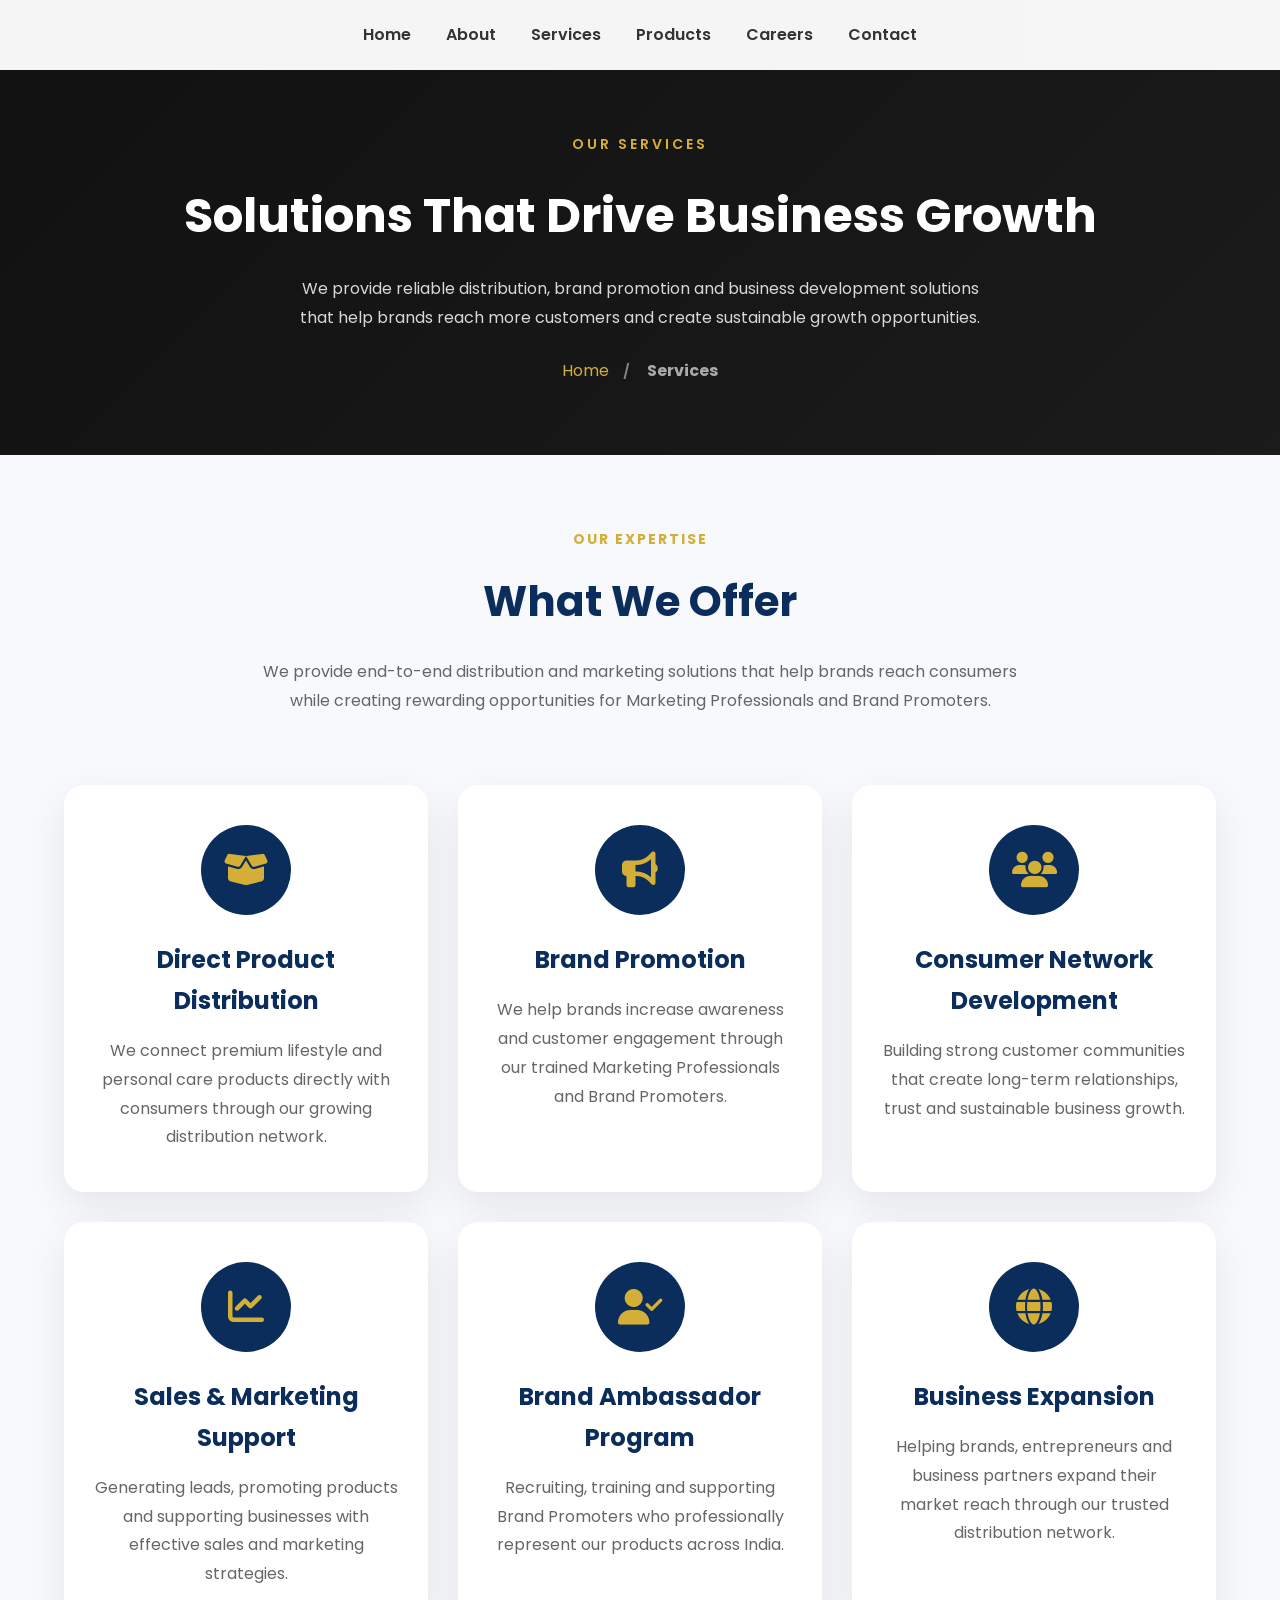
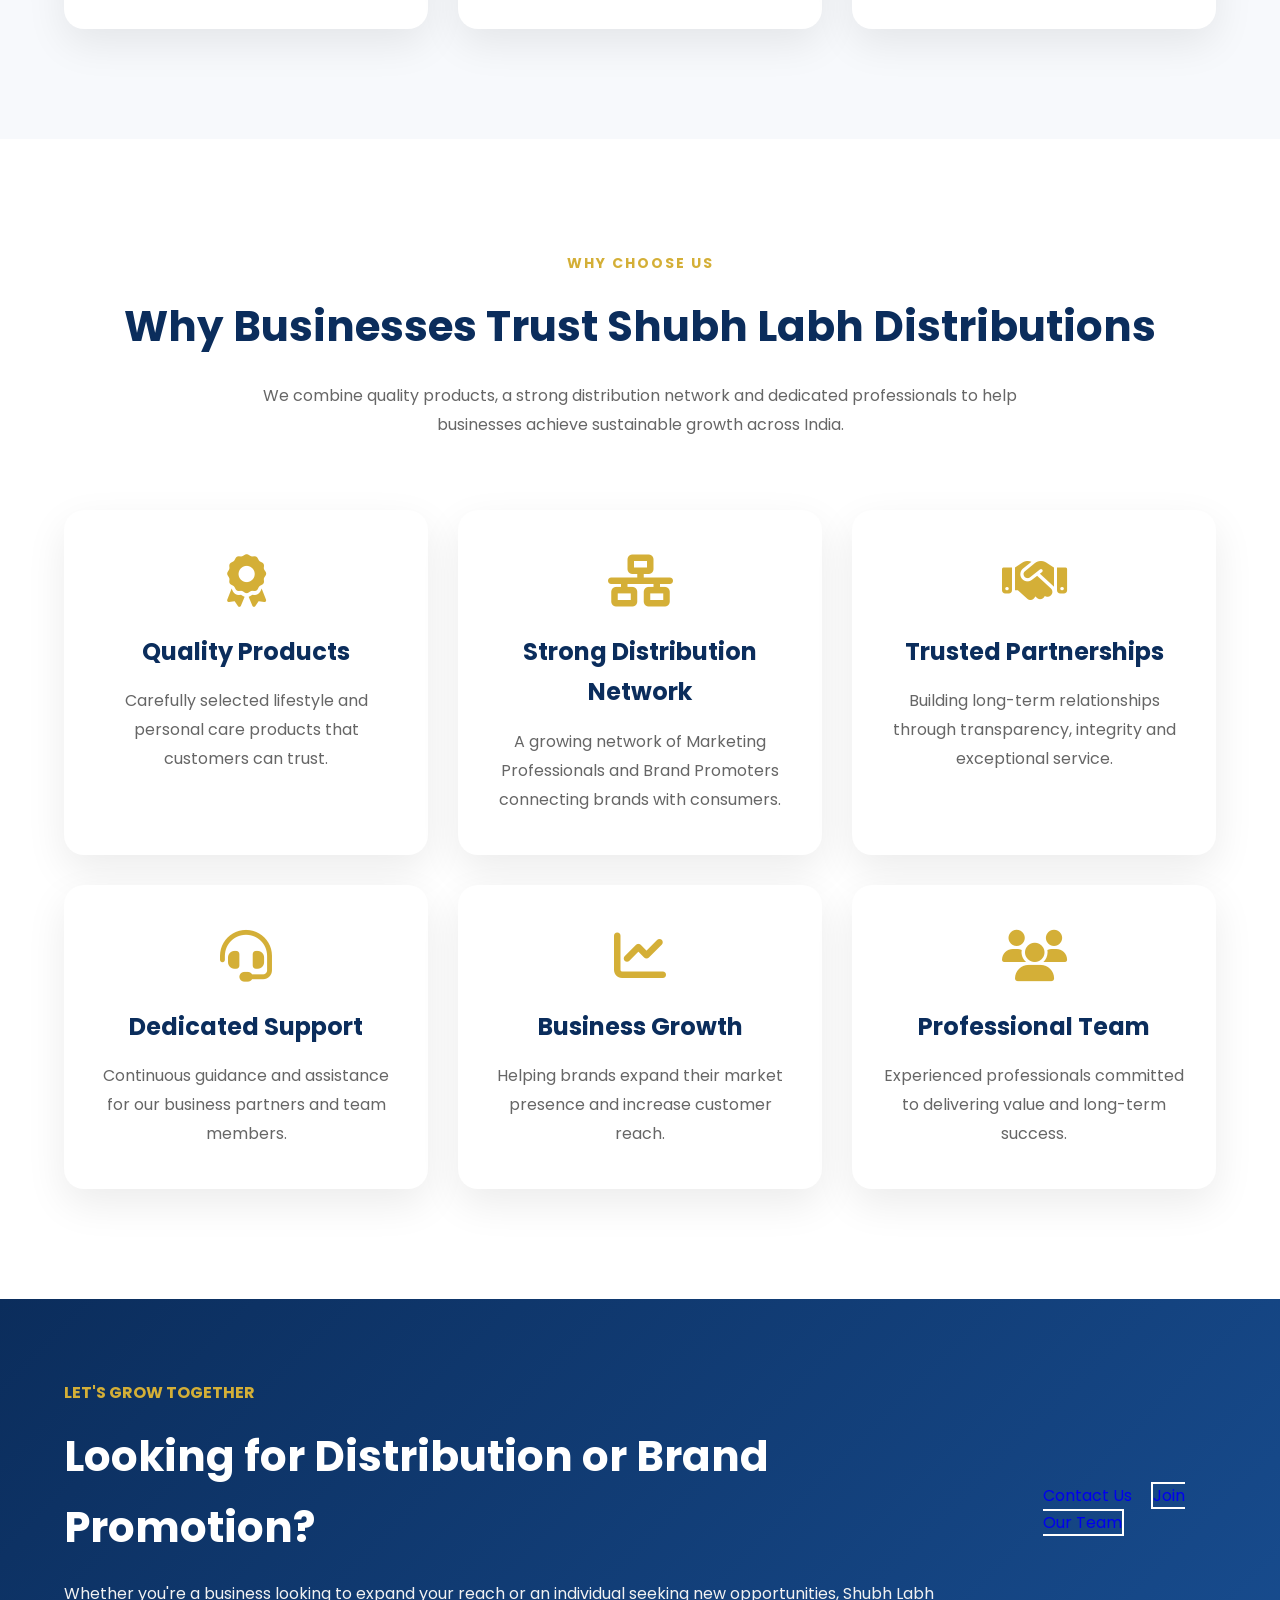
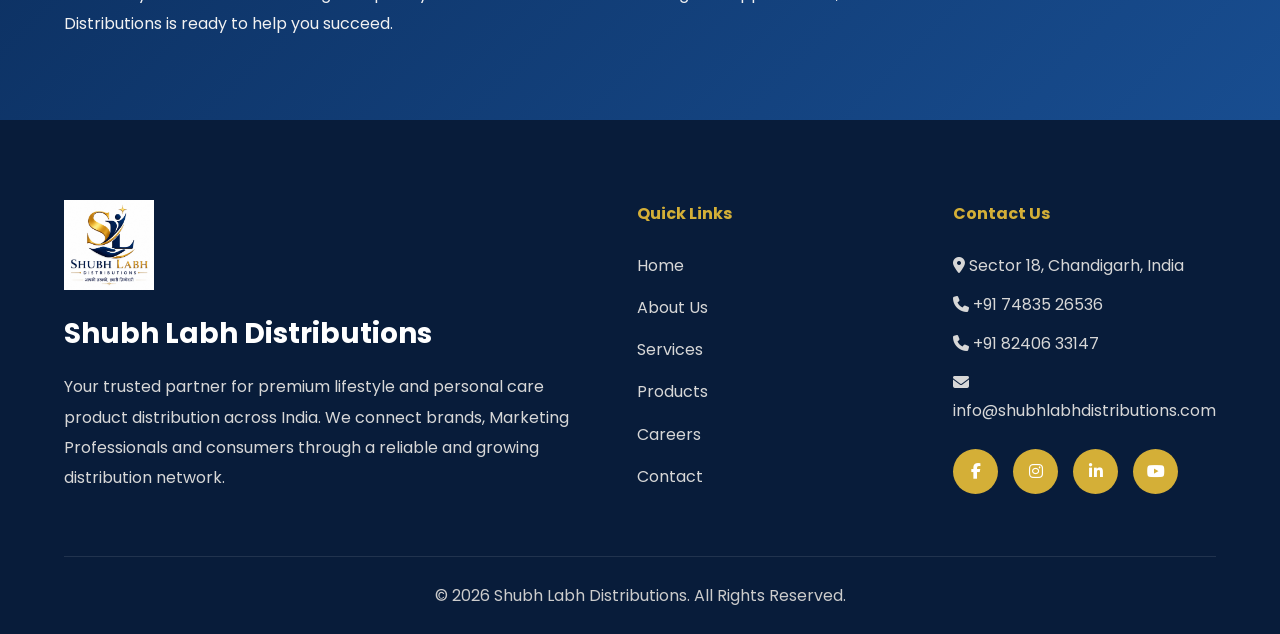
<file: services.html>
<!DOCTYPE html>
<html lang="en">

<head>

<meta charset="UTF-8">
<meta name="viewport" content="width=device-width, initial-scale=1.0">

<title>Our Services | Shubh Labh Distributions</title>

<link rel="stylesheet" href="style.css">

<link rel="stylesheet"
href="https://cdnjs.cloudflare.com/ajax/libs/font-awesome/6.5.2/css/all.min.css">

</head>

<body>

<header id="header">

<div class="container">

<nav class="navbar">

    <!--<a href="index.html" class="logo">
        <img src="logo.png" alt="Shubh Labh Logo">

        <div class="logo-text">
            <h2>SHUBH LABH</h2>
            <span>DISTRIBUTIONS</span>
        </div>
    </a>-->

    <!-- Hamburger Button -->
    <div class="menu-toggle" id="menu-toggle">
        <i class="fas fa-bars"></i>
    </div>

    <!-- Navigation -->
    <ul class="nav-links" id="nav-links">

        <li><a href="index.html">Home</a></li>
        <li><a href="about.html">About</a></li>
        <li><a class="active" href="services.html">Services</a></li>
        <li><a href="products.html">Products</a></li>
        <li><a href="careers.html">Careers</a></li>
        <li><a href="contact.html">Contact</a></li>

    </ul>

</nav>



</div>



</header>


<!-- ================= PAGE BANNER ================= -->

<section class="page-banner">

    <div class="container">

        <div class="page-banner-content">

            <span>OUR SERVICES</span>

            <h1>Solutions That Drive Business Growth</h1>

            <p>
                We provide reliable distribution, brand promotion and business
                development solutions that help brands reach more customers
                and create sustainable growth opportunities.
            </p>

            <div class="breadcrumb">

                <a href="index.html">Home</a>

                <span>/</span>

                <strong>Services</strong>

            </div>

        </div>

    </div>

</section>


<!-- ================= OUR SERVICES ================= -->

<section class="services">

<div class="container">

<div class="section-heading">

<span>OUR EXPERTISE</span>

<h2>What We Offer</h2>

<p>

We provide end-to-end distribution and marketing solutions that help
brands reach consumers while creating rewarding opportunities for
Marketing Professionals and Brand Promoters.

</p>

</div>

<div class="services-grid">

<!-- Service 1 -->

<div class="service-card">

<i class="fas fa-box-open"></i>

<h3>Direct Product Distribution</h3>

<p>

We connect premium lifestyle and personal care products directly with
consumers through our growing distribution network.

</p>

</div>

<!-- Service 2 -->

<div class="service-card">

<i class="fas fa-bullhorn"></i>

<h3>Brand Promotion</h3>

<p>

We help brands increase awareness and customer engagement through our
trained Marketing Professionals and Brand Promoters.

</p>

</div>

<!-- Service 3 -->

<div class="service-card">

<i class="fas fa-users"></i>

<h3>Consumer Network Development</h3>

<p>

Building strong customer communities that create long-term relationships,
trust and sustainable business growth.

</p>

</div>

<!-- Service 4 -->

<div class="service-card">

<i class="fas fa-chart-line"></i>

<h3>Sales & Marketing Support</h3>

<p>

Generating leads, promoting products and supporting businesses with
effective sales and marketing strategies.

</p>

</div>

<!-- Service 5 -->

<div class="service-card">

<i class="fas fa-user-check"></i>

<h3>Brand Ambassador Program</h3>

<p>

Recruiting, training and supporting Brand Promoters who professionally
represent our products across India.

</p>

</div>

<!-- Service 6 -->

<div class="service-card">

<i class="fas fa-globe"></i>

<h3>Business Expansion</h3>

<p>

Helping brands, entrepreneurs and business partners expand their market
reach through our trusted distribution network.

</p>

</div>

</div>

</div>

</section>

<!-- ================= WHY CHOOSE OUR SERVICES ================= -->

<section class="why-choose">

    <div class="container">

        <div class="section-heading">

            <span>WHY CHOOSE US</span>

            <h2>Why Businesses Trust Shubh Labh Distributions</h2>

            <p>
                We combine quality products, a strong distribution network and
                dedicated professionals to help businesses achieve sustainable
                growth across India.
            </p>

        </div>

        <div class="why-grid">

            <div class="why-card">

                <i class="fas fa-award"></i>

                <h3>Quality Products</h3>

                <p>
                    Carefully selected lifestyle and personal care products
                    that customers can trust.
                </p>

            </div>

            <div class="why-card">

                <i class="fas fa-network-wired"></i>

                <h3>Strong Distribution Network</h3>

                <p>
                    A growing network of Marketing Professionals and Brand
                    Promoters connecting brands with consumers.
                </p>

            </div>

            <div class="why-card">

                <i class="fas fa-handshake"></i>

                <h3>Trusted Partnerships</h3>

                <p>
                    Building long-term relationships through transparency,
                    integrity and exceptional service.
                </p>

            </div>

            <div class="why-card">

                <i class="fas fa-headset"></i>

                <h3>Dedicated Support</h3>

                <p>
                    Continuous guidance and assistance for our business
                    partners and team members.
                </p>

            </div>

            <div class="why-card">

                <i class="fas fa-chart-line"></i>

                <h3>Business Growth</h3>

                <p>
                    Helping brands expand their market presence and increase
                    customer reach.
                </p>

            </div>

            <div class="why-card">

                <i class="fas fa-users"></i>

                <h3>Professional Team</h3>

                <p>
                    Experienced professionals committed to delivering value
                    and long-term success.
                </p>

            </div>

        </div>

    </div>

</section>

<!-- ================= CALL TO ACTION ================= -->

<section class="contact-banner">

    <div class="container contact-banner-content">

        <div>

            <span style="color:#D4AF37;font-weight:700;">
                LET'S GROW TOGETHER
            </span>

            <h2>Looking for Distribution or Brand Promotion?</h2>

            <p>
                Whether you're a business looking to expand your reach or an
                individual seeking new opportunities, Shubh Labh Distributions
                is ready to help you succeed.
            </p>

        </div>

        <div>

            <a href="contact.html" class="btn-primary">
                Contact Us
            </a>

            <a href="careers.html" class="btn-secondary">
                Join Our Team
            </a>

        </div>

    </div>

</section>

<!-- ================= FOOTER ================= -->

<footer>

    <div class="container">

        <div class="footer-grid">

            <!-- Company -->

            <div class="footer-about">

                <img src="logo.png" alt="Shubh Labh Logo">

                <h3>Shubh Labh Distributions</h3>

                <p>

                    Your trusted partner for premium lifestyle and personal care
                    product distribution across India. We connect brands,
                    Marketing Professionals and consumers through a reliable
                    and growing distribution network.

                </p>

            </div>

            <!-- Quick Links -->

            <div>

                <h4>Quick Links</h4>

                <ul>

                    <li><a href="index.html">Home</a></li>

                    <li><a href="about.html">About Us</a></li>

                    <li><a href="services.html">Services</a></li>

                    <li><a href="products.html">Products</a></li>

                    <li><a href="careers.html">Careers</a></li>

                    <li><a href="contact.html">Contact</a></li>

                </ul>

            </div>

            <!-- Contact -->

            <div>

                <h4>Contact Us</h4>

                <p>

                    <i class="fas fa-map-marker-alt"></i>

                    Sector 18, Chandigarh, India

                </p>

                <p>

                    <i class="fas fa-phone"></i>

                    +91 74835 26536

                </p>

                <p>

                    <i class="fas fa-phone"></i>

                    +91 82406 33147

                </p>

                <p>

                    <i class="fas fa-envelope"></i>

                    info@shubhlabhdistributions.com

                </p>

                <div class="social-icons">

                    <a href="#"><i class="fab fa-facebook-f"></i></a>

                    <a href="#"><i class="fab fa-instagram"></i></a>

                    <a href="#"><i class="fab fa-linkedin-in"></i></a>

                    <a href="#"><i class="fab fa-youtube"></i></a>

                </div>

            </div>

        </div>

        <div class="footer-bottom">

            <p>

                © 2026 Shubh Labh Distributions. All Rights Reserved.

            </p>

        </div>

    </div>

</footer>

<button id="topBtn">

    <i class="fas fa-arrow-up"></i>

</button>

<script src="script.js"></script>

</body>

</html>
</file>
<file: style.css>
/* ==========================================
   SHUBH LABH DISTRIBUTIONS
   
========================================== */

@import url('https://fonts.googleapis.com/css2?family=Poppins:wght@300;400;500;600;700;800&display=swap');

*{
    margin:0;
    padding:0;
    box-sizing:border-box;
}

html{
    scroll-behavior:smooth;
}

body{
    font-family:'Poppins',sans-serif;
    color:#333;
    background:#fff;
    overflow-x:hidden;
    line-height:1.7;
}

img{
    max-width:100%;
    display:block;
}

a{
    text-decoration:none;
}

ul{
    list-style:none;
}

.container{
    width:90%;
    max-width:1280px;
    margin:auto;
}

/*=========================================
HEADER
=========================================*/

header{

    position: fixed;

    top: 0;

    left: 0;

    width: 100%;

    height: 70px;

    background: rgba(255,255,255,.96);

    z-index: 1000;
    }

header.scrolled{
    background: #ffffff;
    box-shadow: 0 5px 20px rgba(0,0,0,.1);
}

.navbar{

    display:flex;

    justify-content:center;

    align-items:center;

    height:70px;
    }

.logo{
    display:flex;
    align-items:center;
    gap:15px;
}

.logo img{
    height:65px;
}

.logo-text h2{
    font-size:28px;
    color:#ffffff;
    font-weight:700;
    line-height:1;
}

.logo-text span{
    color:#D4AF37;
    font-size:12px;
    letter-spacing:2px;
}

header.scrolled .logo-text h2{
    color:#0B2D5C;
}

/* Navigation */

.nav-links{

    display:flex;

    gap:35px;

    list-style:none;

    margin:0;

    padding:0;
}

.nav-links li{
    list-style:none;
}

.nav-links a{
    color:#333;

    font-weight:600;
    
    transition:.3s;
}

header.scrolled .nav-links a{
    color:#0B2D5C;
}

.nav-links a:hover,

.nav-links a.active{

    color:#c58b3a;

}

/* Login Button */

.login-btn{
    background:#D4AF37;
    color:#fff !important;
    padding:12px 28px;
    border-radius:40px;
}

.login-btn:hover{
    background:#0B2D5C;
}

/* Hamburger */

.menu-toggle{
    display:none;
    font-size:30px;
    cursor:pointer;
    color:#ffffff;
}

header.scrolled .menu-toggle{
    color:#0B2D5C;
}

/*==============================
MOBILE MENU
==============================*/

@media(max-width:768px){

.navbar{
    height:80px;
}

.menu-toggle{
    display:block;
    position:fixed;
    top:24px;
    right:20px;
    z-index:10002;
}

.nav-links{
    position:fixed;
    top:0;
    right:-100%;
    width:100%;
    height:100vh;
    background:#0B2D5C;
    flex-direction:column;
    justify-content:center;
    align-items:center;
    gap:28px;
    transition:.4s;
    margin:0;
    z-index:10001;
}

.nav-links.active{
    right:0;
}

.nav-links a{
    color:#ffffff;
    font-size:24px;
}

header.scrolled .nav-links a{
    color:#ffffff;
}

header.scrolled .nav-links a:hover,
header.scrolled .nav-links a.active{
    color:#D4AF37;
}

.login-btn{
    width:220px;
    text-align:center;
}

}

/*=========================================
HERO CAROUSEL
=========================================*/

.hero-slider{
    position: relative;
    min-height: 100vh;
    margin-top: 70px;

    height: calc(100vh - 70px); /* Pushes slider below fixed header */
    overflow: hidden;
}

.slide{
    position:absolute;
    inset:0;
    opacity:0;
    visibility:hidden;
    transition:opacity .8s ease;
}

.slide.active{
    opacity:1;
    visibility:visible;
}


.hero-overlay{
    position:absolute;
    inset:0;
    background:rgba(0,0,0,.45);
}

.hero-content{
    position:absolute;
    top:50%;
    left:8%;
    transform:translateY(-50%);
    color:#fff;
    max-width:650px;
    z-index:2;
}

.hero-content span{
    display:block;
    color:#D4AF37;
    font-size:18px;
    letter-spacing:3px;
    font-weight:600;
    margin-bottom:15px;
}

.hero-content h1{
    font-size:64px;
    line-height:1.2;
    margin-bottom:20px;
}

.hero-content p{
    font-size:20px;
    line-height:1.8;
    margin-bottom:35px;
}

.hero-buttons{
    display:flex;
    gap:20px;
    flex-wrap:wrap;
}

.prev,
.next{
    position:absolute;
    top:50%;
    transform:translateY(-50%);
    width:55px;
    height:55px;
    border-radius:50%;
    background:rgba(255,255,255,.20);
    display:flex;
    justify-content:center;
    align-items:center;
    color:#fff;
    cursor:pointer;
    transition:.3s;
    z-index:5;
}

.prev{
    left:25px;
}

.next{
    right:25px;
}

.prev:hover,
.next:hover{
    background:#D4AF37;
}

.dots{
    position:absolute;
    bottom:30px;
    left:50%;
    transform:translateX(-50%);
    display:flex;
    gap:12px;
    z-index:5;
}

.dot{
    width:12px;
    height:12px;
    border-radius:50%;
    background:#fff;
    cursor:pointer;
    transition:.3s;
}

.dot.active{
    background:#D4AF37;
}

/* Mobile */

@media (max-width:768px){

.hero-slider{
    height:auto;
    aspect-ratio:16/9;
}

.hero-content{
    left:20px;
    right:20px;
    text-align:center;
    max-width:100%;
}

.hero-content h1{
    font-size:36px;
}

.hero-content p{
    font-size:16px;
}

.hero-buttons{
    justify-content:center;
}

.hero-buttons a{
    width:260px;
}

.prev,
.next{
    display:none;
}

}

/*=========================================
SECTION HEADINGS
=========================================*/

section{
    padding:80px 0;
}

.section-heading{
    text-align:center;
    margin-bottom:70px;
}

.section-heading span{
    display:inline-block;
    color:#D4AF37;
    font-size:14px;
    font-weight:700;
    letter-spacing:2px;
    text-transform:uppercase;
    margin-bottom:15px;
}

.section-heading h2{
    font-size:42px;
    color:#0B2D5C;
    margin-bottom:20px;
}

.section-heading p{
    max-width:760px;
    margin:auto;
    color:#666;
    line-height:1.8;
}

/*=========================================
ABOUT
=========================================*/

.about{
    background:#ffffff;
}

.about-wrapper{
    display:grid;
    grid-template-columns:1fr 1fr;
    gap:70px;
    align-items:center;
}

.about-image img{
    width:100%;
    border-radius:20px;
    box-shadow:0 20px 60px rgba(0,0,0,.12);
}

.about-content h3{
    font-size:34px;
    color:#0B2D5C;
    margin-bottom:20px;
}

.about-content p{
    color:#666;
    line-height:1.9;
    margin-bottom:25px;
}

.about-content .btn-primary{
    margin-bottom:40px;
}

.about-features{
    display:grid;
    grid-template-columns:repeat(2,1fr);
    gap:20px;
}

.feature-item{
    display:flex;
    gap:18px;
    padding:25px;
    background:#fff;
    border-radius:18px;
    box-shadow:0 12px 35px rgba(0,0,0,.08);
    transition:.3s;
}

.feature-item:hover{
    transform:translateY(-8px);
}

.feature-item i{
    width:60px;
    height:60px;
    background:#D4AF37;
    color:#fff;
    display:flex;
    justify-content:center;
    align-items:center;
    border-radius:50%;
    font-size:24px;
}

.feature-item h4{
    color:#0B2D5C;
    margin-bottom:8px;
}

.feature-item p{
    margin:0;
    font-size:15px;
}

/*=========================================
HOW IT WORKS
=========================================*/

.how-we-work{
    background:#F7F9FC;
}

.process-grid{
    display:grid;
    grid-template-columns:repeat(4,1fr);
    gap:30px;
}

.process-card{
    background:#fff;
    padding:40px 30px;
    border-radius:20px;
    text-align:center;
    position:relative;
    box-shadow:0 15px 40px rgba(0,0,0,.08);
    transition:.3s;
}

.process-card:hover{
    transform:translateY(-10px);
}

.process-number{
    position:absolute;
    top:20px;
    right:20px;
    font-size:42px;
    font-weight:700;
    color:#eef2f8;
}

.process-card i{
    font-size:50px;
    color:#D4AF37;
    margin-bottom:20px;
}

.process-card h3{
    color:#0B2D5C;
    margin-bottom:15px;
}

.process-card p{
    color:#666;
    line-height:1.8;
}

/*=========================================
BUSINESS FLOW
=========================================*/

.workflow-note{
    margin-top:60px;
    background:#fff;
    border-radius:20px;
    padding:40px;
    box-shadow:0 15px 40px rgba(0,0,0,.08);
}

.workflow-note h3{
    text-align:center;
    color:#0B2D5C;
    margin-bottom:35px;
}

.business-flow{
    display:flex;
    justify-content:center;
    align-items:center;
    flex-wrap:wrap;
    gap:20px;
}

.flow-item{
    width:180px;
    background:#0B2D5C;
    color:#fff;
    border-radius:15px;
    padding:25px;
    text-align:center;
}

.flow-item i{
    font-size:34px;
    color:#D4AF37;
    margin-bottom:12px;
}

.flow-arrow{
    font-size:28px;
    color:#D4AF37;
}

.flow-description{
    margin-top:35px;
    text-align:center;
    color:#666;
    line-height:1.9;
}
/*=========================================
WHY JOIN SHUBH LABH
=========================================*/

.why-choose{
    background:#ffffff;
}

.why-grid{
    display:grid;
    grid-template-columns:repeat(3,1fr);
    gap:30px;
}

.why-card{
    background:#fff;
    padding:40px 30px;
    border-radius:20px;
    text-align:center;
    box-shadow:0 15px 40px rgba(0,0,0,.08);
    transition:all .35s ease;
    border-top:5px solid transparent;
}

.why-card:hover{
    transform:translateY(-10px);
    border-top:5px solid #D4AF37;
    box-shadow:0 25px 60px rgba(0,0,0,.15);
}

.why-card i{
    font-size:52px;
    color:#D4AF37;
    margin-bottom:25px;
}

.why-card h3{
    color:#0B2D5C;
    margin-bottom:15px;
    font-size:24px;
}

.why-card p{
    color:#666;
    line-height:1.8;
}

/*=========================================
OUR SERVICES
=========================================*/

.services{
    background:#F7F9FC;
}

.services-grid{
    display:grid;
    grid-template-columns:repeat(3,1fr);
    gap:30px;
}

.service-card{
    background:#fff;
    padding:40px 30px;
    border-radius:20px;
    text-align:center;
    box-shadow:0 15px 40px rgba(0,0,0,.08);
    transition:all .35s ease;
    overflow:hidden;
    position:relative;
}

.service-card::before{
    content:"";
    position:absolute;
    top:0;
    left:0;
    width:100%;
    height:5px;
    background:#D4AF37;
    transform:scaleX(0);
    transition:.35s;
}

.service-card:hover::before{
    transform:scaleX(1);
}

.service-card:hover{
    transform:translateY(-10px);
    box-shadow:0 25px 60px rgba(0,0,0,.15);
}

.service-card i{
    width:90px;
    height:90px;
    margin:auto;
    background:#0B2D5C;
    color:#D4AF37;
    border-radius:50%;
    display:flex;
    align-items:center;
    justify-content:center;
    font-size:36px;
    margin-bottom:25px;
    transition:.35s;
}

.service-card:hover i{
    background:#D4AF37;
    color:#fff;
}

.service-card h3{
    color:#0B2D5C;
    margin-bottom:15px;
    font-size:24px;
}

.service-card p{
    color:#666;
    line-height:1.8;
}

/*=========================================
COMMON BUTTON ALIGNMENT
=========================================*/

.services .btn-primary,
.products .btn-primary,
.careers .btn-primary{
    margin-top:10px;
}

/*=========================================
CARD ANIMATION
=========================================*/

.feature-item,
.process-card,
.why-card,
.service-card{
    transition:all .35s ease;
}

.feature-item:hover,
.process-card:hover,
.why-card:hover,
.service-card:hover{
    box-shadow:0 25px 60px rgba(0,0,0,.15);
}

/*=========================================
OUR PRODUCTS
=========================================*/

.products{
    background:#ffffff;
}

.product-grid{
    display:grid;
    grid-template-columns:repeat(4,1fr);
    gap:30px;
}

.product-card{
    background:#fff;
    border-radius:20px;
    overflow:hidden;
    box-shadow:0 15px 40px rgba(0,0,0,.08);
    transition:all .35s ease;
}

.product-card:hover{
    transform:translateY(-10px);
    box-shadow:0 25px 60px rgba(0,0,0,.15);
}

.product-card img{
    width:100%;
    height:250px;
    object-fit:cover;
}

.product-content{
    padding:30px;
}

.product-content h3{
    color:#0B2D5C;
    margin-bottom:15px;
    font-size:24px;
}

.product-content p{
    color:#666;
    line-height:1.8;
}

.products .section-heading h3{
    color:#0B2D5C;
    font-size:30px;
    margin-bottom:15px;
}

/*=========================================
CAREERS
=========================================*/

.careers{
    background:#F7F9FC;
}

.careers .service-card{
    min-height:340px;
}

.careers .service-card h3{
    margin-top:15px;
}

/*=========================================
JOIN OUR TEAM BANNER
=========================================*/

.contact-banner{

    background:linear-gradient(135deg,#0B2D5C,#184D90);

    color:#fff;

    padding:80px 0;

}

.contact-banner-content{

    display:flex;

    justify-content:space-between;

    align-items:center;

    gap:60px;

}

.contact-banner h2{

    font-size:42px;

    margin:15px 0;

}

.contact-banner h3{

    color:#D4AF37;

    margin-bottom:20px;

}

.contact-banner p{

    color:#f2f2f2;

    line-height:1.9;

}

.contact-banner .btn-primary{

    margin-right:15px;

}

.contact-banner .btn-secondary{

    border:2px solid #fff;

}
.contact-form{
    width:100%;
}

.contact-form input,
.contact-form textarea,
.contact-form select{
    width:100%;
    padding:16px;
    font-size:16px;
    border:1px solid #ccc;
    border-radius:8px;
    margin-bottom:18px;
    box-sizing:border-box;
}

.contact-form textarea{
    min-height:140px;
}
/*=========================================
SECTION SPACING
=========================================*/

.about,
.how-we-work,
.why-choose,
.services,
.products,
.careers{

    padding:110px 0;

}

/*=========================================
HOVER EFFECTS
=========================================*/

.product-card:hover img{

    transform:scale(1.08);

}

.product-card img{

    transition:.5s;

}

.service-card:hover i,
.why-card:hover i,
.feature-item:hover i{

    transform:rotate(10deg) scale(1.08);

    transition:.35s;

}

.btn-primary:hover,
.btn-secondary:hover,
.login-btn:hover{

    transform:translateY(-3px);

}
/*=========================================
FOOTER
=========================================*/

footer{
    background:#081C3A;
    color:#ffffff;
    padding:80px 0 0;
}

.footer-grid{
    display:grid;
    grid-template-columns:2fr 1fr 1fr;
    gap:60px;
    padding-bottom:50px;
}

.footer-about img{
    width:90px;
    margin-bottom:20px;
}

.footer-about h3{
    font-size:28px;
    margin-bottom:15px;
}

.footer-about p{
    color:#d7d7d7;
    line-height:1.9;
}

.footer-grid h4{
    color:#D4AF37;
    margin-bottom:25px;
}

.footer-grid ul li{
    margin-bottom:15px;
}

.footer-grid ul li a{
    color:#d7d7d7;
    transition:.3s;
}

.footer-grid ul li a:hover{
    color:#D4AF37;
    padding-left:6px;
}

.footer-grid p{
    color:#d7d7d7;
    margin-bottom:12px;
}

.social-icons{
    display:flex;
    gap:15px;
    margin-top:25px;
}

.social-icons a{
    width:45px;
    height:45px;
    background:#D4AF37;
    color:#fff;
    border-radius:50%;
    display:flex;
    align-items:center;
    justify-content:center;
    transition:.35s;
}

.social-icons a:hover{
    background:#fff;
    color:#0B2D5C;
    transform:translateY(-5px);
}

.footer-bottom{
    text-align:center;
    border-top:1px solid rgba(255,255,255,.1);
    padding:25px;
    color:#cccccc;
}

/*=========================================
BACK TO TOP BUTTON
=========================================*/

#topBtn{
    position:fixed;
    right:25px;
    bottom:25px;
    width:55px;
    height:55px;
    border:none;
    border-radius:50%;
    background:#D4AF37;
    color:#fff;
    cursor:pointer;
    display:flex;
    align-items:center;
    justify-content:center;
    font-size:20px;
    opacity:0;
    visibility:hidden;
    transition:.35s;
    z-index:999;
}

#topBtn.show-btn{
    opacity:1;
    visibility:visible;
}

#topBtn:hover{
    background:#0B2D5C;
}

/*=========================================
SCROLL ANIMATION
=========================================*/
/*
section{
    opacity:0;
    transform:translateY(40px);
    transition:all .8s ease;
}

section.show{
    opacity:1;
    transform:translateY(0);
}*/
section{
    opacity:1;
    transform:none;
}

/*=========================================
RESPONSIVE
=========================================*/

@media(max-width:1100px){

.about-wrapper{
grid-template-columns:1fr;
}

.process-grid,
.services-grid,
.product-grid,
.why-grid{
grid-template-columns:repeat(2,1fr);
}

.footer-grid{
grid-template-columns:1fr 1fr;
}

.contact-banner-content{
flex-direction:column;
text-align:center;
}

}

@media(max-width:768px){

.navbar{
flex-direction:column;
height:auto;
padding:20px 0;
}

.nav-links{
flex-wrap:wrap;
justify-content:center;
gap:18px;
margin:20px 0;
}

.hero{
text-align:center;
padding-top:140px;
}

.hero h1{
font-size:38px;
}

.hero-buttons{
flex-direction:column;
align-items:center;
}

.hero-buttons a{
width:230px;
text-align:center;
}

.process-grid,
.services-grid,
.product-grid,
.why-grid,
.about-features,
.footer-grid{
grid-template-columns:1fr;
}

.business-flow{
flex-direction:column;
}

.flow-arrow{
transform:rotate(90deg);
}

.contact-banner .btn-primary,
.contact-banner .btn-secondary{
display:block;
margin:15px auto;
width:240px;
text-align:center;
}

.section-heading h2{
font-size:34px;
}

}

@media(max-width:480px){

.container{
width:92%;
}

.hero h1{
font-size:30px;
}

.hero p{
font-size:16px;
}

.section-heading h2{
font-size:28px;
}

.logo img{
height:55px;
}

.logo-text h2{
font-size:22px;
}

.login-btn{
padding:12px 22px;
}

}

/*=========================================
MOBILE HAMBURGER MENU
=========================================*/

/* Hide hamburger on desktop 
.menu-toggle{
    display:none;
    font-size:28px;
    color:#fff;
    cursor:pointer;
}

header.scrolled .menu-toggle{
    color:#0B2D5C;
}

/* Mobile 
@media (max-width:768px){

    .navbar{
        position:relative;
        flex-direction:row;
        justify-content:space-between;
        align-items:center;
        height:80px;
    }

    .logo{
        gap:10px;
    }

    .logo img{
        height:55px;
    }

    .logo-text h2{
        font-size:22px;
    }

    .logo-text span{
        font-size:11px;
    }

    .menu-toggle{
        display:block;
        z-index:1001;
    }

    .nav-links{
        position:absolute;
        top:80px;
        left:0;
        width:100%;
        background:#0B2D5C;

        display:flex;
        flex-direction:column;
        align-items:center;
        gap:0;

        max-height:0;
        overflow:hidden;

        transition:0.4s ease;
    }

    .nav-links.active{
        max-height:600px;
        padding:20px 0;
    }

    .nav-links li{
        width:100%;
        text-align:center;
    }

    .nav-links li a{
        display:block;
        padding:15px;
        color:#fff;
    }

    .login-btn{
        display:inline-block;
        margin:20px auto;
    }

    .hero{
        padding-top:140px;
    }

    .hero h1{
        font-size:34px;
    }

    .hero-buttons{
        flex-direction:column;
    }

    .hero-buttons a{
        width:100%;
        max-width:260px;
        text-align:center;
    }
}
.nav-links.active{
    display:flex;
    flex-direction:column;
    position:fixed;
    top:80px;
    left:0;
    width:100%;
    background:#0B2D5C;
    max-height:calc(100vh - 80px);
    overflow-y:auto;
    padding:15px 0;
    z-index:999;
}

.nav-links.active li{
    width:100%;
}

.nav-links.active li a{
    display:block;
    padding:15px 20px;
    text-align:center;
    color:#fff;
}

.nav-links.active .login-btn{
    width:220px;
    margin:20px auto;
    text-align:center;
}*/

/*=========================================
MOBILE MENU
=========================================*/

@media(max-width:768px){

.navbar{
    height:80px;
    display:flex;
    align-items:center;
}

.logo img{
    height:55px;
}

.logo-text h2{
    font-size:22px;
}

.logo-text span{
    font-size:11px;
}

@media (max-width:768px){

.menu-toggle{
    display:block;
    position:fixed;
    top:25px;
    right:20px;
    z-index:10002;
    color:#fff;
    font-size:32px;
    cursor:pointer;
}

.nav-links{
    position:fixed;
    top:0;
    right:-100%;
    width:100%;
    height:100vh;
    background:#0B2F66;
    display:flex;
    flex-direction:column;
    justify-content:center;
    align-items:center;
    gap:30px;
    transition:.4s;
    z-index:10001;
}

.nav-links.active{
    right:0;
}

.nav-links li{
    list-style:none;
}

.nav-links a{
    color:#fff;
    font-size:24px;
    text-decoration:none;
    font-weight:600;
}

.nav-links a:hover,
.nav-links a.active{
    color:#D4AF37;
}

}

.login-btn{
    width:220px;
    margin:20px auto;
    text-align:center;
}

}
@media(max-width:768px){

.contact-form{
    padding:20px;
}

.contact-form input,
.contact-form textarea,
.contact-form select{
    width:100%;
    font-size:16px;
}

}
/* ===== CONTACT FORM FIX ===== */

.contact-section{
    background:#F7F9FC;
    padding:100px 0;
}

.contact-form{
    max-width:900px;
    margin:40px auto;
    display:grid;
    grid-template-columns:1fr 1fr;
    gap:20px;
}

.contact-form input,
.contact-form textarea{
    width:100%;
    padding:16px;
    border:1px solid #ddd;
    border-radius:10px;
    font-size:16px;
    box-sizing:border-box;
}

.contact-form textarea{
    grid-column:1 / 3;
    min-height:180px;
}

.contact-form .btn-primary{
    grid-column:1 / 3;
    justify-self:center;
}

@media(max-width:768px){

    .contact-form{
        grid-template-columns:1fr;
        padding:0;
    }

    .contact-form textarea,
    .contact-form .btn-primary{
        grid-column:auto;
    }

    .contact-form .btn-primary{
        width:100%;
    }

}
.product-features{
    list-style:none;
    padding:0;
    margin-top:18px;
}

.product-features li{
    padding:8px 0;
    color:#555;
    font-size:15px;
}

.product-features i{
    color:#D4AF37;
    margin-right:8px;
}

/* Gallery Popup */

.gallery-popup{
    display:none;
    position:fixed;
    top:0;
    left:0;
    width:100%;
    height:100%;
    background:rgba(0,0,0,.85);
    justify-content:center;
    align-items:center;
    z-index:9999;
}

.gallery-content{
    background:#fff;
    width:90%;
    max-width:950px;
    padding:30px;
    border-radius:18px;
    text-align:center;
    max-height:90vh;
    overflow-y:auto;
}

.gallery-content h2{
    color:#B8860B;
    margin-bottom:25px;
}

.gallery-content img{
    width:100%;
    border-radius:12px;
    margin-bottom:25px;
    box-shadow:0 10px 25px rgba(0,0,0,.15);
}

.gallery-close{
    position:absolute;
    top:25px;
    right:40px;
    font-size:45px;
    color:#fff;
    cursor:pointer;
}
.chocolate-showcase{

    padding:80px 0;

    background:#faf8f4;

}

.chocolate-grid{

    display:grid;

    grid-template-columns:1fr 1fr;

    gap:30px;

    margin-top:40px;

}

.chocolate-grid img{

    width:100%;

    border-radius:18px;

    cursor:pointer;

    transition:.4s;

    box-shadow:0 15px 35px rgba(0,0,0,.12);

}

.chocolate-grid img:hover{

    transform:translateY(-8px) scale(1.02);

}

.flavour-box{

    margin-top:50px;

    text-align:center;

}

.flavour-box h3{

    color:#B8860B;

    margin-bottom:25px;

}

.flavour-list{

    display:flex;

    flex-wrap:wrap;

    justify-content:center;

    gap:15px;

}

.flavour-list span{

    background:#fff;

    padding:12px 20px;

    border-radius:30px;

    box-shadow:0 5px 15px rgba(0,0,0,.08);

    font-weight:600;

}

@media(max-width:768px){

.chocolate-grid{

grid-template-columns:1fr;

}

}

.image-modal {
    display: none;
    position: fixed;
    inset: 0;
    background: rgba(0,0,0,.9);
    justify-content: center;
    align-items: center;
    z-index: 9999;
}

.close-image {
    position: absolute;
    top: 20px;
    right: 30px;
    font-size: 40px;
    color: white;
    cursor: pointer;
    z-index: 10000;
}

.image-modal img{
    max-width:90%;
    max-height:90%;
    border-radius:15px;
    box-shadow:0 15px 40px rgba(0,0,0,.4);
}
/* =========================
   SPLASH SCREEN
========================= */

#splash h1{
    color:#0B2D5C;
    font-size:42px;
    margin-bottom:10px;
    transition:.5s;
}

#splash p{
    color:#B8860B;
    font-size:22px;
    font-weight:600;
}

@keyframes logoZoom{
    from{
        transform:scale(.95);
    }
    to{
        transform:scale(1.05);
    }
}

.fade-out{
    opacity:0;
    visibility:hidden;
}

#splash{
    position:fixed;
    inset:0;
    background:#ffffff;
    display:flex;
    flex-direction:column;
    justify-content:center;
    align-items:center;
    z-index:99999;
    transition:opacity .8s;
}

.splash-logo{
    width:190px;
    margin-bottom:35px;
    animation: heartbeat 1.8s infinite;
}

@keyframes heartbeat{

    0%{

        transform:scale(1);

    }

    14%{

        transform:scale(1.12);

    }

    28%{

        transform:scale(1);

    }

    42%{

        transform:scale(1.12);

    }

    70%{

        transform:scale(1);

    }

    100%{

        transform:scale(1);

    }

}

#welcomeText{
    font-family:'Noto Sans',sans-serif;
    font-size:56px;
    font-weight:700;
    color:#0B2D5C;
    min-height:70px;
    transition:opacity .35s ease, transform .35s ease;
}

#splash p{
    margin-top:15px;
    font-size:22px;
    color:#D4AF37;
    font-family:'Poppins',sans-serif;
}

/* ==========================================
   PAGE BANNER
========================================== */
/*
.page-banner{
    background:linear-gradient(135deg,#111,#1b1b1b);
    color:#fff;
    padding:100px 0;
    text-align:center;
}
*/
.page-banner{
    background:linear-gradient(135deg,#111,#1b1b1b);
    color:#fff;
    text-align:center;

    padding:130px 0 70px;

    margin:0;
}
.page-banner + section{
    padding-top:70px;
}
.page-banner span{
    color:#D4AF37;
    font-size:14px;
    letter-spacing:3px;
    font-weight:600;
}

.page-banner h1{
    font-size:48px;
    margin:18px 0;
    font-weight:700;
}

.page-banner p{
    max-width:700px;
    margin:auto;
    color:#d8d8d8;
    line-height:1.8;
}

.breadcrumb{
    margin-top:25px;
    color:#aaa;
}

.breadcrumb a{
    color:#D4AF37;
    text-decoration:none;
}

.breadcrumb span{
    margin:0 10px;
    color:#888;
}

@media(max-width:768px){

.page-banner{
    padding:110px 20px 60px;
}

.page-banner h1{
    font-size:32px;
}

}
/* =========================
 HERO CAROUSEL
========================= */




.slide{

position:absolute;
inset:0;
opacity:0;
visibility:hidden;
transition:1s;

}


.slide.active{

opacity:1;
visibility:visible;

}


.slide img{
    width:100%;
    height:100%;
    object-fit:cover;
    object-position:top center;
}



.hero-overlay{

position:absolute;
inset:0;

background:
rgba(0,0,0,0.55);

}


.hero-content{

position:absolute;
top:50%;
left:8%;
transform:translateY(-50%);

color:white;
max-width:650px;

}


.hero-content span{

color:#D4AF37;
font-size:20px;
letter-spacing:4px;

}


.hero-content h1{

font-size:70px;
margin:20px 0;

}


.hero-content p{

font-size:22px;
line-height:1.8;
margin-bottom:35px;

}


.prev,
.next{

position:absolute;
top:50%;
transform:translateY(-50%);

width:60px;
height:60px;

background:rgba(255,255,255,.2);

border-radius:50%;

display:flex;
align-items:center;
justify-content:center;

color:white;
cursor:pointer;

}


.prev{

left:30px;

}


.next{

right:30px;

}


.dots{

position:absolute;
bottom:40px;
width:100%;

display:flex;
justify-content:center;
gap:15px;

}


.dot{

width:14px;
height:14px;

background:white;
border-radius:50%;

cursor:pointer;

}


.dot.active{

background:#D4AF37;

}

/* =========================
   HERO MOBILE
========================= */

@media (max-width:768px){

    .hero-slider{
        height:auto;
        aspect-ratio:16/9;
        min-height:220px;
    }

    .slide img{
        width:100%;
        height:100%;
        object-fit:contain;
        object-position:center;
        background:#fff;
    }

    .hero-content{
        left:20px;
        right:20px;
        top:50%;
        transform:translateY(-50%);
        text-align:center;
        max-width:100%;
    }

    .hero-content span{
        font-size:13px;
        letter-spacing:2px;
    }

    .hero-content h1{
        font-size:34px;
        line-height:1.2;
        margin:15px 0;
    }

    .hero-content p{
        font-size:16px;
        line-height:1.6;
        margin-bottom:25px;
    }

    .prev,
    .next{
        display:none;
    }

    .dots{
        bottom:15px;
    }
}
</file>
